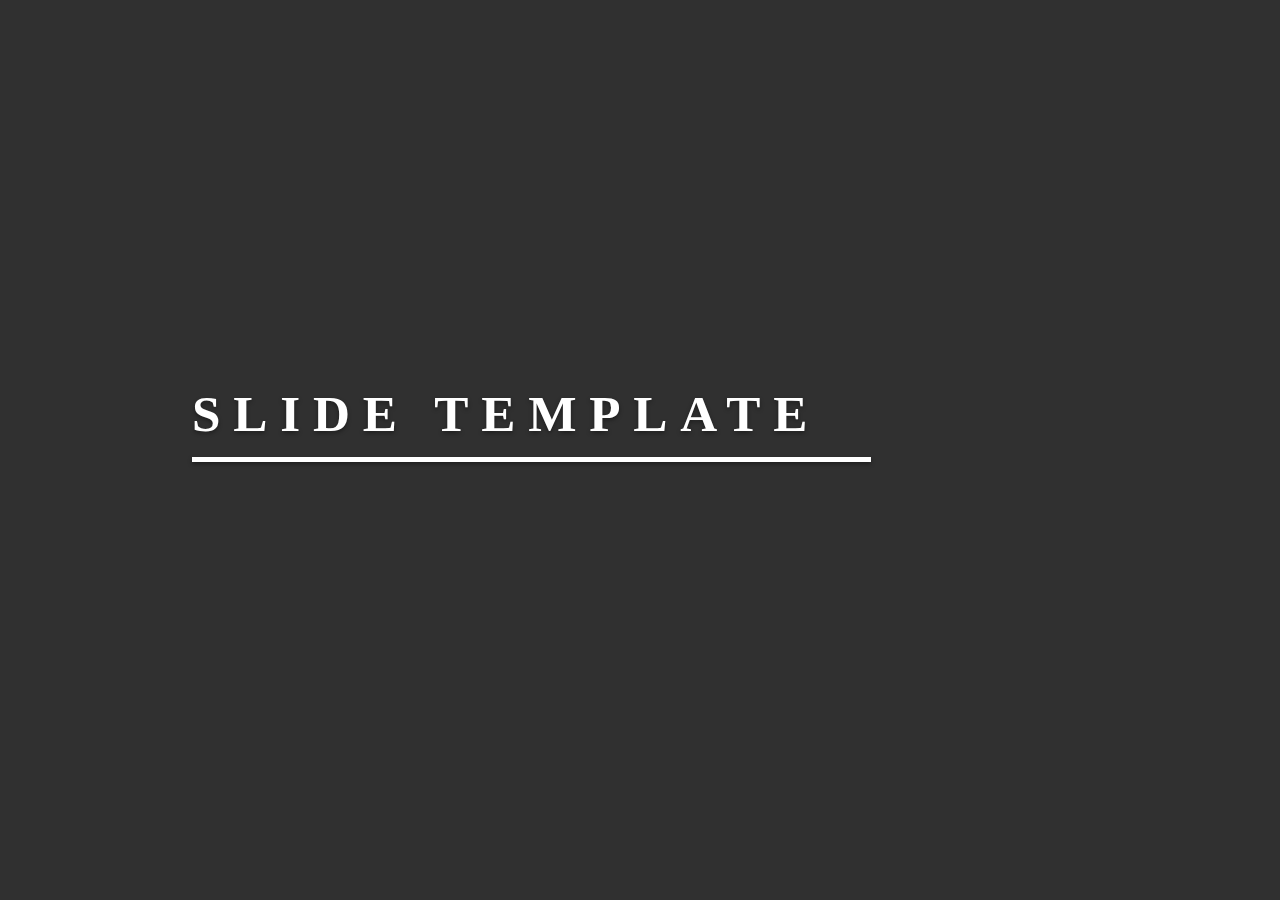
<file: index.html>
<!DOCTYPE html>
<html lang="en">
<head>
    <meta charset="UTF-8">
    <meta http-equiv="X-UA-Compatible" content="IE=edge">
    <meta name="viewport" content="width=device-width, initial-scale=1.0">
    <link rel="stylesheet" href="style.css">
    <title>Document</title>
</head>
<body>
    <div class="block">
        <div class="bg"></div>
        <h1 class="title">slide template</h1> 
    </div>
    
</body>
</html>
</file>
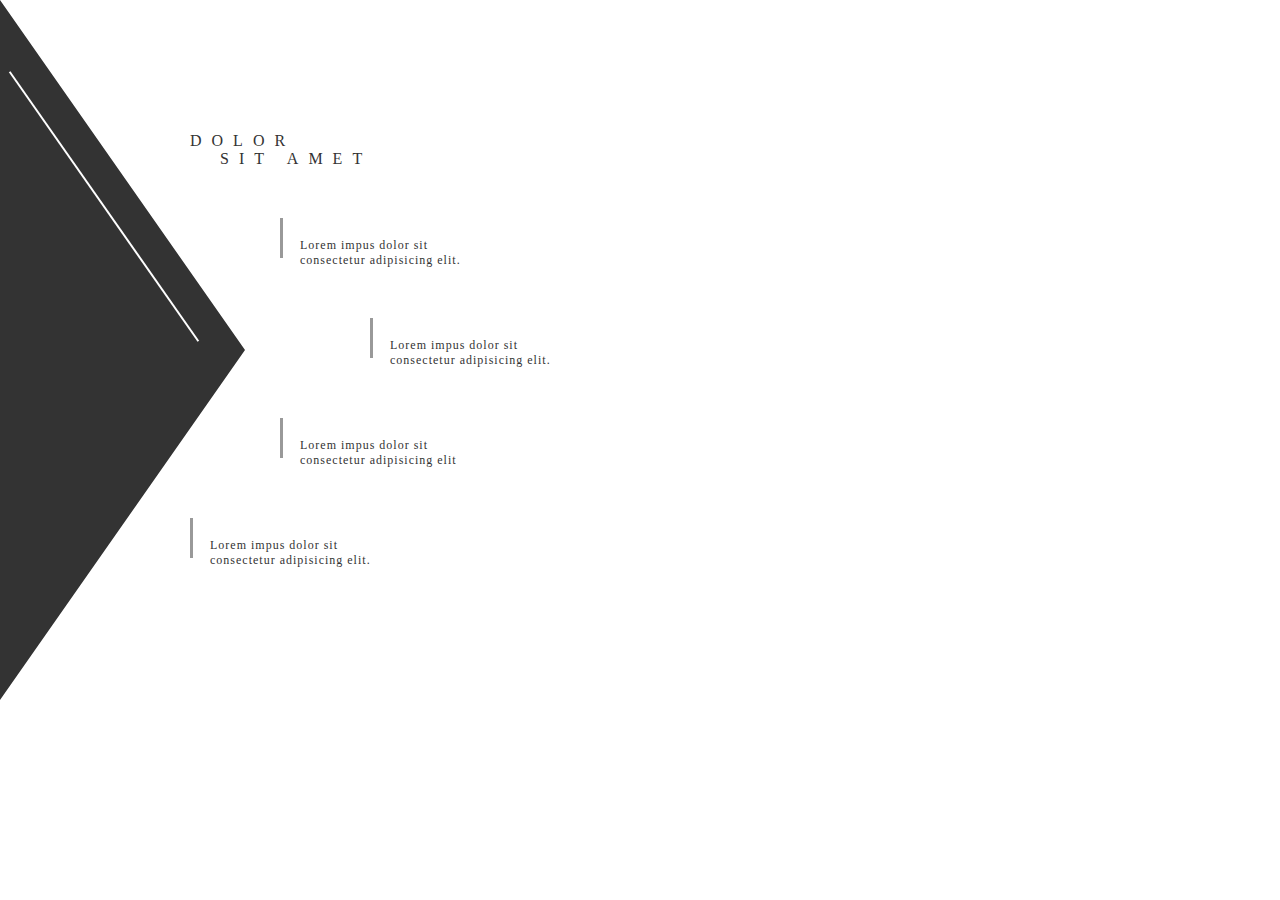
<file: 2.html>
<!DOCTYPE html>
<html lang="en">
<head>
    <meta charset="UTF-8">
    <meta http-equiv="X-UA-Compatible" content="IE=edge">
    <meta name="viewport" content="width=device-width, initial-scale=1.0">
    <link rel="stylesheet" href="2.css">
    <title>Document</title>
</head>
<body>
    <div class="block">
        <div>
            <div class="line"></div>
        </div>
        <div>
            <div class="margin">
                <div class="title">
                    <span>DOLOR</span>
                    <span>SIT AMET</span>
                </div>
                <div class="margin">
                    <div class="item">
                        Lorem impus dolor sit consectetur adipisicing elit.
                    </div>
                    <div class="margin">
                        <div class="item">
                            Lorem impus dolor sit consectetur adipisicing elit.
                        </div>
                    </div>
                    <div class="item">
                        Lorem impus dolor sit consectetur adipisicing elit
                    </div>
                </div>
                <div class="item">
                    Lorem impus dolor sit consectetur adipisicing elit.
                </div>
            </div>
        </div>
        <div></div>
    </div>
</body>
</html>
</file>
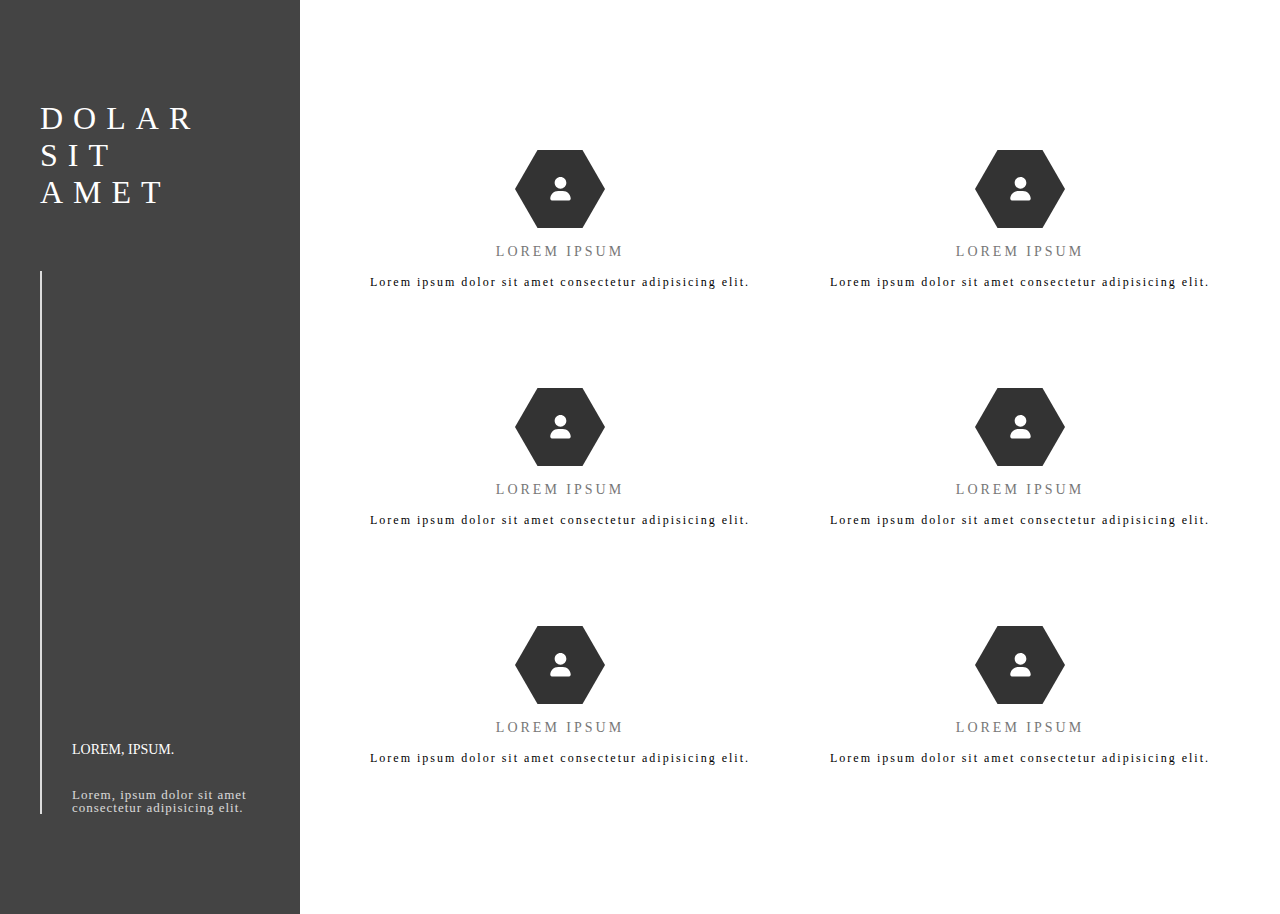
<file: 3.html>
<!DOCTYPE html>
<html lang="en">
<head>
    <meta charset="UTF-8">
    <meta http-equiv="X-UA-Compatible" content="IE=edge">
    <meta name="viewport" content="width=device-width, initial-scale=1.0">
    <link rel="stylesheet" href="3.css">
    <title>Document</title>
</head>
<body>
    <div class="block">
        <div class="block__left">
            <h1 class="title">
                Dolar<br>sit<br>amet
            </h1>
            <div class="content">
                <div class="lable">Lorem, ipsum.</div>
                <div class="desc">Lorem, ipsum dolor sit amet consectetur adipisicing elit.</div>
            </div>
        </div>
        <div class="block__right">
            <div class="card">
                <div class="card__img"><svg viewBox="0 0 448 512"><path d="M224 256c70.7 0 128-57.31 128-128s-57.3-128-128-128C153.3 0 96 57.31 96 128S153.3 256 224 256zM274.7 304H173.3C77.61 304 0 381.6 0 477.3c0 19.14 15.52 34.67 34.66 34.67h378.7C432.5 512 448 496.5 448 477.3C448 381.6 370.4 304 274.7 304z"/></svg></div>
                <div class="card__title">Lorem ipsum</div>
                <div class="card__desc">Lorem ipsum dolor sit amet consectetur adipisicing elit. </div>
            </div>
            <div class="card">
                <div class="card__img"><svg viewBox="0 0 448 512"><path d="M224 256c70.7 0 128-57.31 128-128s-57.3-128-128-128C153.3 0 96 57.31 96 128S153.3 256 224 256zM274.7 304H173.3C77.61 304 0 381.6 0 477.3c0 19.14 15.52 34.67 34.66 34.67h378.7C432.5 512 448 496.5 448 477.3C448 381.6 370.4 304 274.7 304z"/></svg></div>
                <div class="card__title">Lorem ipsum</div>
                <div class="card__desc">Lorem ipsum dolor sit amet consectetur adipisicing elit. </div>
            </div>
            <div class="card">
                <div class="card__img"><svg viewBox="0 0 448 512"><path d="M224 256c70.7 0 128-57.31 128-128s-57.3-128-128-128C153.3 0 96 57.31 96 128S153.3 256 224 256zM274.7 304H173.3C77.61 304 0 381.6 0 477.3c0 19.14 15.52 34.67 34.66 34.67h378.7C432.5 512 448 496.5 448 477.3C448 381.6 370.4 304 274.7 304z"/></svg></div>
                <div class="card__title">Lorem ipsum</div>
                <div class="card__desc">Lorem ipsum dolor sit amet consectetur adipisicing elit. </div>
            </div>
            <div class="card">
                <div class="card__img"><svg viewBox="0 0 448 512"><path d="M224 256c70.7 0 128-57.31 128-128s-57.3-128-128-128C153.3 0 96 57.31 96 128S153.3 256 224 256zM274.7 304H173.3C77.61 304 0 381.6 0 477.3c0 19.14 15.52 34.67 34.66 34.67h378.7C432.5 512 448 496.5 448 477.3C448 381.6 370.4 304 274.7 304z"/></svg></div>
                <div class="card__title">Lorem ipsum</div>
                <div class="card__desc">Lorem ipsum dolor sit amet consectetur adipisicing elit. </div>
            </div>
            <div class="card">
                <div class="card__img"><svg viewBox="0 0 448 512"><path d="M224 256c70.7 0 128-57.31 128-128s-57.3-128-128-128C153.3 0 96 57.31 96 128S153.3 256 224 256zM274.7 304H173.3C77.61 304 0 381.6 0 477.3c0 19.14 15.52 34.67 34.66 34.67h378.7C432.5 512 448 496.5 448 477.3C448 381.6 370.4 304 274.7 304z"/></svg></div>
                <div class="card__title">Lorem ipsum</div>
                <div class="card__desc">Lorem ipsum dolor sit amet consectetur adipisicing elit. </div>
            </div>
            <div class="card">
                <div class="card__img"><svg viewBox="0 0 448 512"><path d="M224 256c70.7 0 128-57.31 128-128s-57.3-128-128-128C153.3 0 96 57.31 96 128S153.3 256 224 256zM274.7 304H173.3C77.61 304 0 381.6 0 477.3c0 19.14 15.52 34.67 34.66 34.67h378.7C432.5 512 448 496.5 448 477.3C448 381.6 370.4 304 274.7 304z"/></svg></div>
                <div class="card__title">Lorem ipsum</div>
                <div class="card__desc">Lorem ipsum dolor sit amet consectetur adipisicing elit. </div>
            </div>
        </div>
    </div>
</body>
</html>
</file>
<file: style.css>
*{
    
    margin: 0;
    box-sizing: border-box;
}
.block {
    --shadow: 0 2px 4px rgba(0,0,0,0.4);
    height: 100vh;
    color: white;
    padding-top: 30vw;
    padding-left: 15vw;
    position: relative;
}
.bg {
    background: #444 url(https://asiamountains.net/upload/slide/slide-1960x857-07.jpg);
    position: absolute;
    top: 0;
    right: 0;
    bottom: 0;
    left: 0;
    z-index: -1;
    filter: saturate(50%) brightness(70%);
}
.title {
    display: inline-block;
    font-size: 4vw;
    text-transform: uppercase;
    letter-spacing: 1vw;
    text-shadow: var(--shadow);
    position: relative;
}
.title::after {
    content: '';
    display: block;
    position: absolute;
    left: 0;
    bottom: -1.5vw;
    right: -4vw;
    height: 0.4vw;
    background-color: #fff;
    box-shadow: var(--shadow);
}
</file>
<file: 2.css>
* {
    margin: 0;
    box-sizing: border-box;
}
.block {
    height: 700px;
    display: grid;
    grid-template-columns: repeat(3, 1fr); 
    overflow: hidden;
}
.block > div {
    width: 700px;
    background-color: #333;
    position: relative;
    left: -50%;
    z-index: 1;
}
.block > div:nth-child(2) {
    left: -100%;
    background-color: white;
    clip-path: polygon(65% 0%, 100% 50%, 65% 100%, 0% 100%, 35% 50%, 0% 0%);
    width: 700px;
    z-index: 2;
    display: grid;
    align-items: center;
    padding: 0 100px;
}
.block > div:nth-child(3) {
    width: 80vw;
    left: -100%;
    background: url(https://funart.pro/uploads/posts/2021-04/1617497101_25-p-oboi-maldivi-zakat-28.jpg) 100% 50% / cover;
    transition: all 0.5s ease-in-out;
    z-index: 0;
}
@media (max-width: 1128px) {
    .block > div:nth-child(3) {
        left: -140%
    }
}
.line {
    position: absolute;
    top: 6%;
    height: 47%;
    right: 35%;
    width: 2px;
    background-color: #fff;
    transform: rotate(-35deg);
}
.margin {
    margin-left: 90px;
}
.margin:first-child {
    margin-top: 70px;
}
.margin *:not(.margin) {
    margin-bottom: 70px;
}
.title {
    font-style: 32px;
    text-transform: uppercase;
    letter-spacing: 10px;
    color: #333;
}
.title span:last-child {
    display: block;
    margin-left: 30px;
    
}
.item {
    max-width: 200px;
    font-size: 12px;
    letter-spacing: 1px;    
    position: relative;
    padding-left: 20px;
    color: #333;
}
.item::before {
    content: '';
    display: block;
    position: absolute;
    width: 3px;
    left: 0;
    top: -20px;
    height: 40px;
    background-color: #999;
}
</file>
<file: 3.css>
* {
    margin: 0;
    box-sizing: border-box;
}
.block {
    height: 100vh;
    display: grid;
    grid-template-columns: 300px 1fr;
}
.block__left {
    background-color: #444;
    color: white;
    padding: 100px 40px;
    display: grid;
    grid-template-rows: auto 1fr;
}
.block__right {
    display: grid;
    grid-template-columns: repeat(auto-fit, minmax(250px, auto));
    padding: 150px 60px;
    grid-gap: 100px 60px;
    align-content: start;
}


.title {
    text-transform: uppercase;
    font-weight: 400;
    letter-spacing: 10px;
}
.content{
    display: grid;
    align-content: end;
    border-left: 2px solid #ddd;
    padding-left: 30px;
    margin-top: 60px;
}
.lable {
    text-transform: uppercase;
    margin-bottom: 30px;
    font-size: 14px;
}
.desc {
    font-size: 13px;
    letter-spacing: 1px;
    line-height: 1em;
    opacity: 0.8;
}

.card {
    display: grid;
    justify-items: center;
    text-align: center;
}
.card__img {
    width: 90px;
    height: 78px;
    background-color: #333;
    clip-path: polygon(25% 0%, 75% 0%, 100% 50%, 75% 100%, 25% 100%, 0% 50%);
    display: grid;
    align-items: center;
    justify-items: center;
}
.card__img svg {
    width: 30%;
    height: 30%;
}
.card__img path {
    fill: white;
}
.card__title {
    margin: 16px 0;
    text-transform: uppercase;
    font-size: 14px;
    letter-spacing: 3px;
    color: #777;
}
.card__desc {
    font-size: 12px;
    line-height: 1em;
    letter-spacing: 2px;
}
</file>
